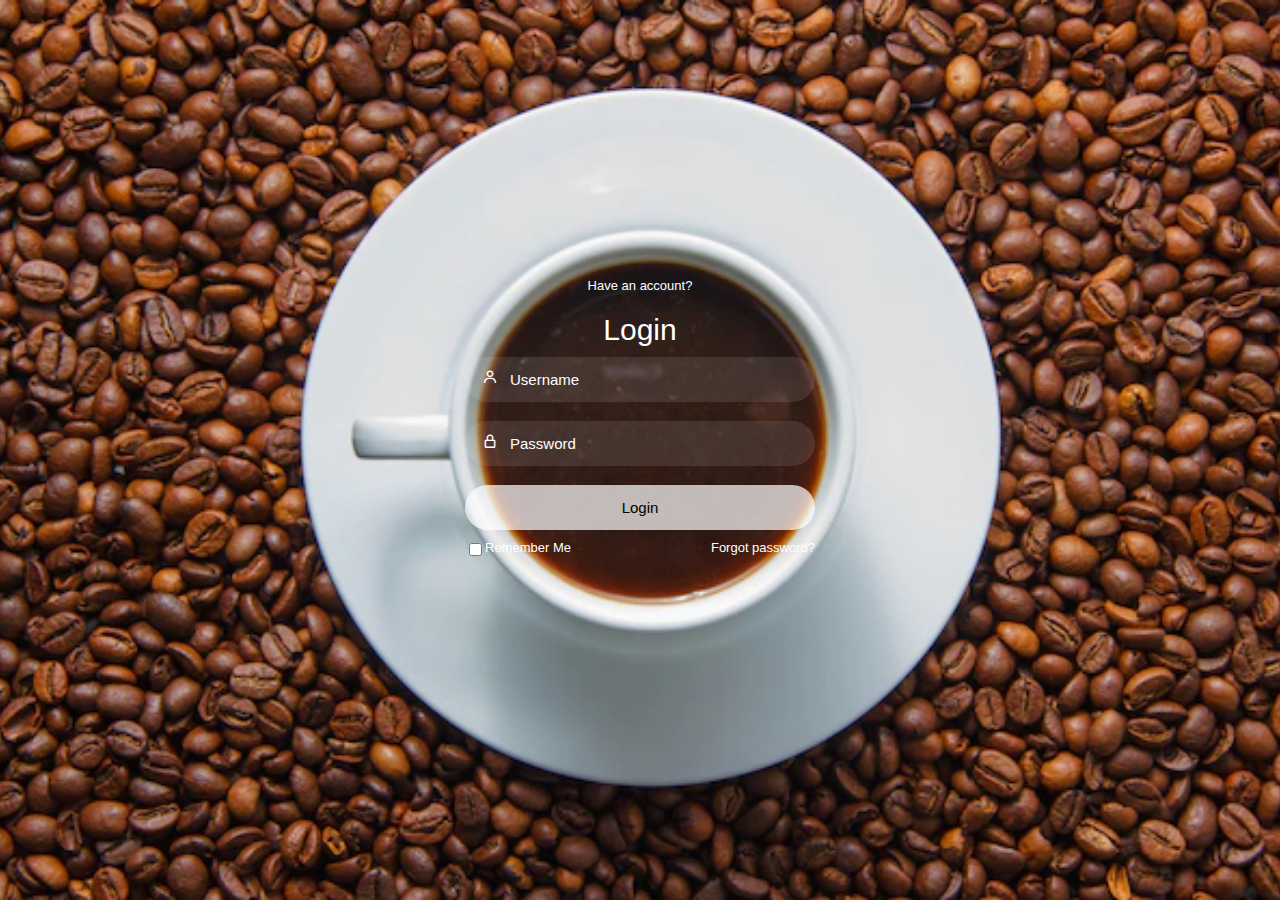
<file: regis.html>
<!DOCTYPE html>
<html lang="en">
<head>
    <meta charset="UTF-8">
    <meta http-equiv="X-UA-Compatible" content="IE=edge">
    <meta name="viewport" content="width=device-width, initial-scale=1.0">
    <link rel="stylesheet" href="./regis.css">
    <link href='https://unpkg.com/boxicons@2.1.4/css/boxicons.min.css' rel='stylesheet'>

    <title>Ludiflex | Login</title>

</head>
<body>
   <div class="box">
    <div class="container">

        <div class="top">
            <span>Have an account?</span>
            <header>Login</header>
        </div>

        <div class="input-field">
            <input type="text" class="input" placeholder="Username" id="">
            <i class='bx bx-user' ></i>
        </div>

        <div class="input-field">
            <input type="Password" class="input" placeholder="Password" id="">
            <i class='bx bx-lock-alt'></i>
        </div>

        <div class="input-field">
            <input type="submit" class="submit" value="Login" id="">
        </div>

        <div class="two-col">
            <div class="one">
               <input type="checkbox" name="" id="check">
               <label for="check"> Remember Me</label>
            </div>
            <div class="two">
                <label><a href="#">Forgot password?</a></label>
            </div>
        </div>
    </div>
</div>  
</body>
</html>
</file>
<file: regis.css>
@import url('https://fonts.googleapis.com/css2?family=Nunito:wght@400;600;800&display=swap');
*{
    font-family: 'poppins' ,sans-serif;
}
body{
    background-image: url("./images/about.png");
    background-size: cover;
    background-position: center;
    background-attachment: fixed;
    background-repeat: no-repeat;
    
}
.box{
    display: flex;
    justify-content: center;
    align-items: center;
    min-height: 90vh;
}
.container{
    width: 350px;
    display: flex;
    flex-direction: column;
    padding: 0 15px 0 15px;
    
}
span{
    color: #fff;
    font-size: small;
    display: flex;
    justify-content: center;
    padding: 10px 0 10px 0;
}
header{
    color: #fff;
    font-size: 30px;
    display: flex;
    justify-content: center;
    padding: 10px 0 10px 0;
}

.input-field .input{
    height: 45px;
    width: 87%;
    border: none;
    border-radius: 30px;
    color: #fff;
    font-size: 15px;
    padding: 0 0 0 45px;
    background: rgba(255,255,255,0.1);
    outline: none;
}
i{
    position: relative;
    top: -33px;
    left: 17px;
    color: #fff;
}
::-webkit-input-placeholder{
    color: #fff;
}
.submit{
    border: none;
    border-radius: 30px;
    font-size: 15px;
    height: 45px;
    outline: none;
    width: 100%;
    color: black;
    background: rgba(255,255,255,0.7);
    cursor: pointer;
    transition: .3s ;
}
.submit:hover{
    box-shadow: 1px 5px 7px 1px rgba(0, 0, 0, 0.2);
}
.two-col{
    display: flex;
    flex-direction: row;
    justify-content: space-between;
    color: #fff;
    font-size: small;
    margin-top: 10px;
}
.one{
    display: flex;
}
label a{
    text-decoration: none;
    color: #fff;
}
</file>
